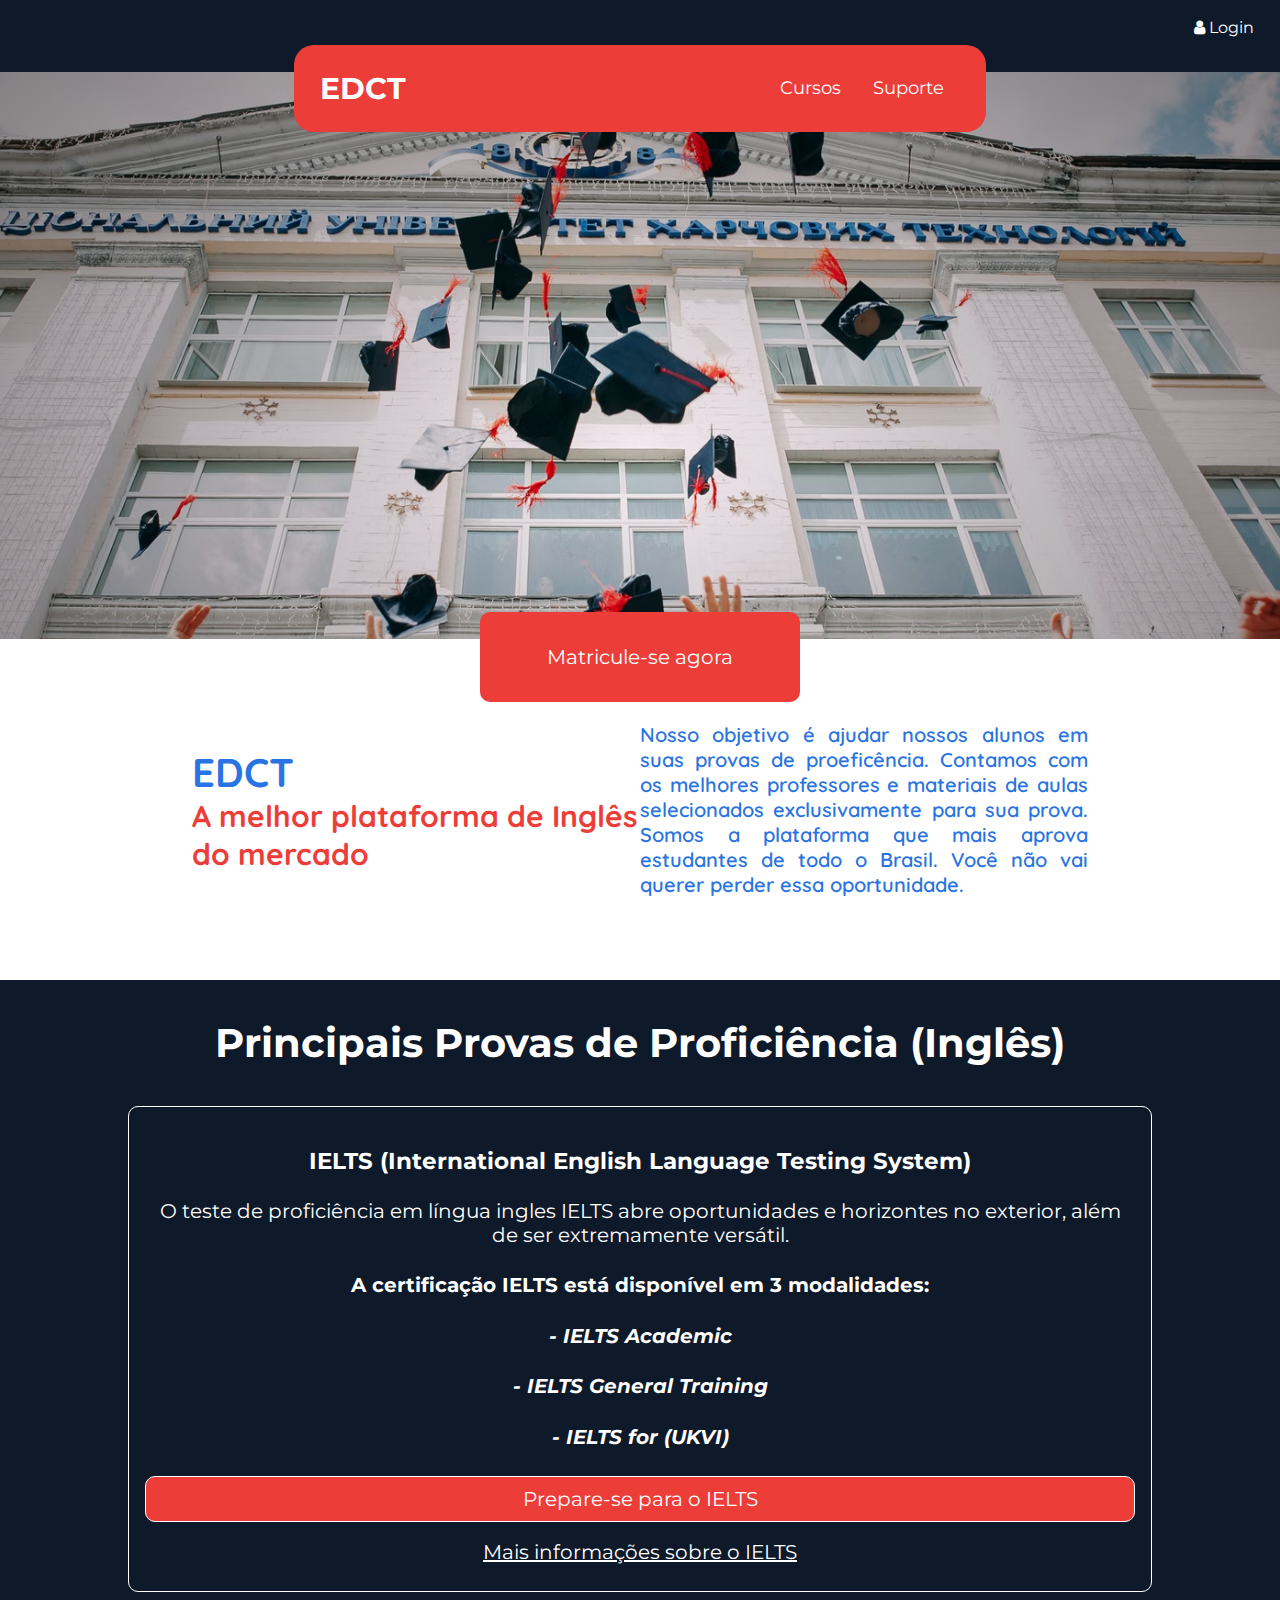
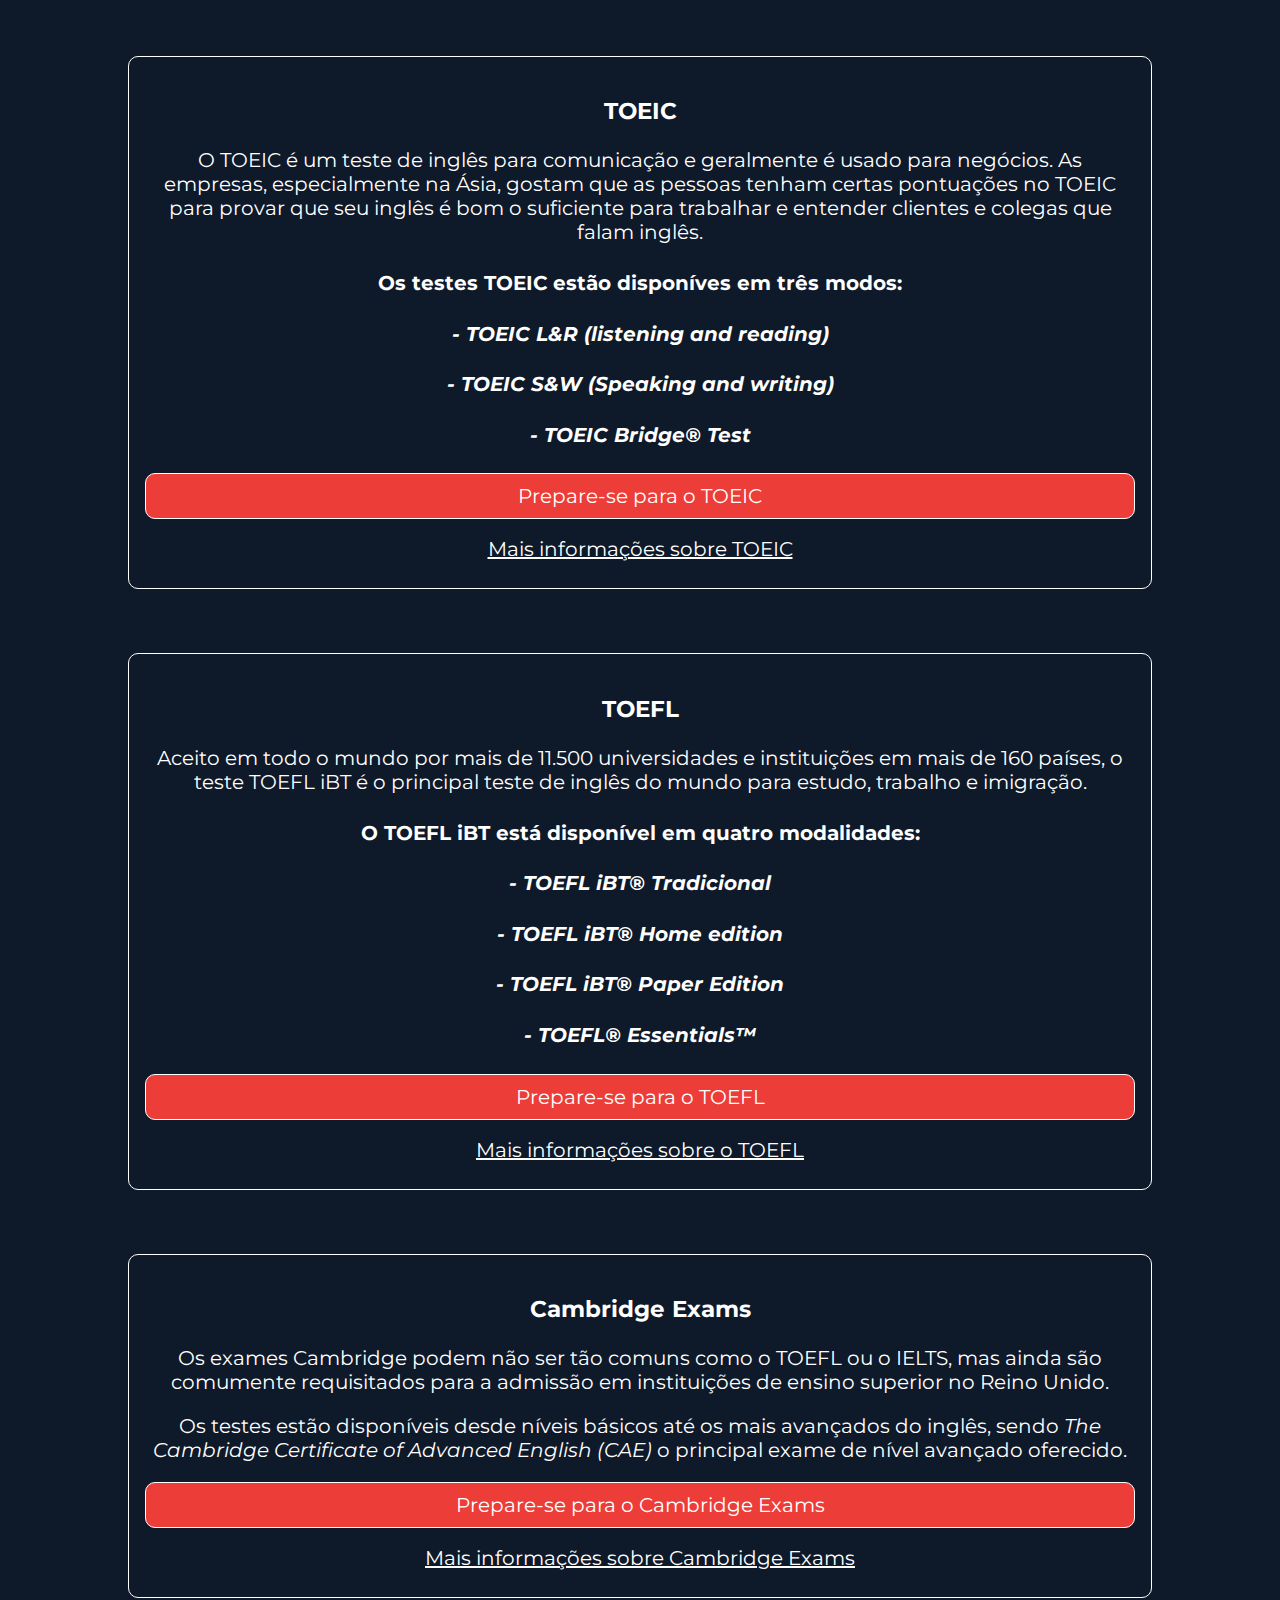
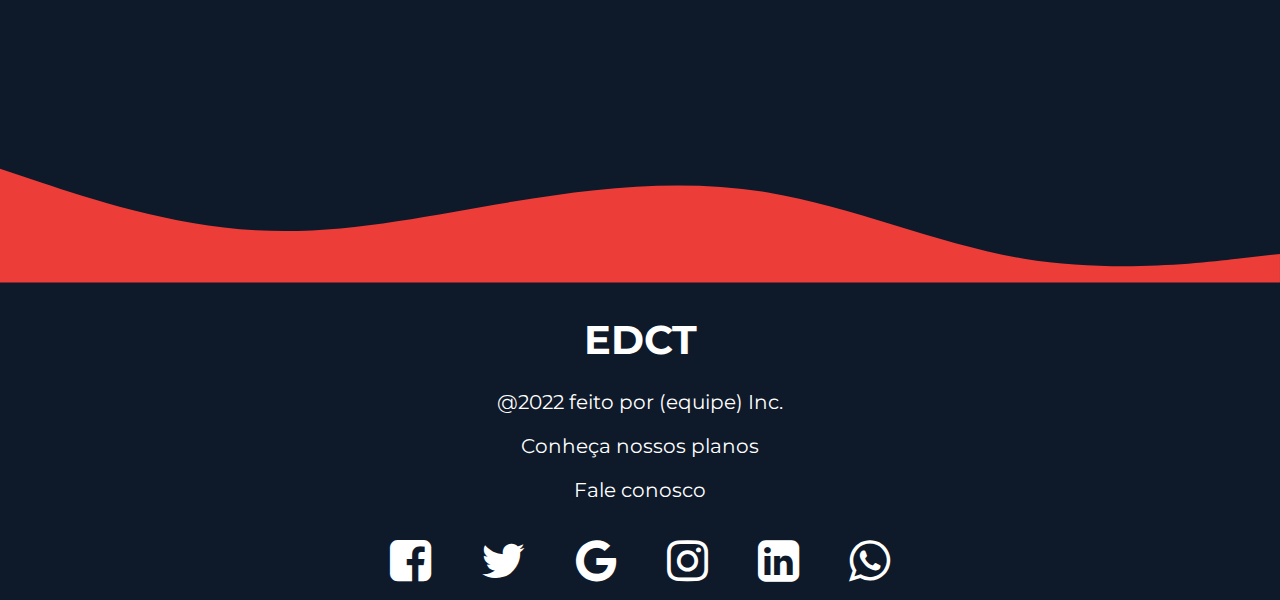
<file: index.html>
<!DOCTYPE html>
<html>

<head>
  <meta charset="utf-8">
  <meta name="viewport" content="width=device-width">
  <meta http-equiv="refresh" url="/Preços_espec.html">
  <title>EDCT</title>
  <link href="css/style.css" rel="stylesheet" type="text/css" />
  <link rel="preconnect" href="https://fonts.googleapis.com">
  <link rel="preconnect" href="https://fonts.gstatic.com" crossorigin>
  <link href="https://fonts.googleapis.com/css2?family=Montserrat&family=Quicksand:wght@500;600;700&display=swap"
    rel="stylesheet">

  <link rel="stylesheet" href="https://cdnjs.cloudflare.com/ajax/libs/font-awesome/4.7.0/css/font-awesome.min.css">
  <link rel="stylesheet" href="https://maxcdn.bootstrapcdn.com/font-awesome/4.7.0/css/font-awesome.min.css">
</head>

<body>
  <div id="container">

    <div class="header-container">
      <header>
        
        <a id="login" href="./login.html">
          <i class="fa fa-solid fa-user"></i>
          Login
        </a>

        <nav id="navbar">
          <h2>EDCT</h2>
          <ul>
            <li><a href="./Preços_espec.html">Cursos</a></li>
            <li><a href="./suporte.html" id="openform">Suporte</a></li>
          </ul>
        </nav>
        <!---->
        <button class="matricular">
          <a href="./Preços_espec.html">Matricule-se agora</a>
        </button>
      </header>
    </div>

    <section class="sobre">
      <div class="grid-container-sobre">
        <div class="grid-item">
          <h1 id="nomeEmpresa">EDCT</h1>
          <h2 id="marketing">A melhor plataforma de Inglês do mercado</h2>
        </div>

        <div class="grid-item">
          <p>
            Nosso objetivo é ajudar nossos alunos em suas provas de proeficência. Contamos com os melhores
            professores e materiais de aulas selecionados exclusivamente para sua prova.
            Somos a plataforma que mais aprova estudantes de todo o Brasil. Você não vai querer perder essa
            oportunidade.
          </p>
        </div>
      </div>



    </section>

    <main>
      <section id="cursos">
        <h1 id="cursos-titulo">Principais Provas de Proficiência (Inglês)</h1>

        <div class="grid-container">

          <div class="grid-item-curso">
            <div id="IELTS">

              <h3>IELTS (International English Language Testing System)</h3>

              <p>
                O teste de proficiência em língua ingles IELTS abre oportunidades e horizontes no exterior,
                além
                de ser extremamente versátil.
              </p>
              <h4>A certificação IELTS está disponível em 3 modalidades:</h4>
              <h4><i>- IELTS Academic</i></h4>
              <h4><i>- IELTS General Training</i></h4>
              <h4><i>- IELTS for (UKVI)</i></h4>

              <div class="bottom">
                <a href="./Preços_espec.html" class="button">Prepare-se para o IELTS</a>
                <a href="javascript:;" class="sabermais open">Mais informações sobre o IELTS</a>
              </div>


            </div>
          </div>

          <div class="grid-item-curso">
            <div id="TOEIC">

              <h3>TOEIC</h3>

              <p>
                O TOEIC é um teste de inglês para comunicação e geralmente é usado para negócios. As empresas,
                especialmente na Ásia, gostam que as pessoas tenham certas pontuações no TOEIC para provar que seu
                inglês é bom o suficiente para trabalhar e entender clientes e colegas que falam inglês.
              </p>
              <h4>Os testes TOEIC estão disponíves em três modos:</h4>
              <h4><i>- TOEIC L&R (listening and reading)</i></h4>
              <h4><i>- TOEIC S&W (Speaking and writing)</i> </h4>
              <h4><i>- TOEIC Bridge® Test</i></h4>

              <div class="bottom">
                <a href="./Preços_espec.html" class="button">Prepare-se para o TOEIC</a>
                <a href="javascript:;" class="sabermais open">Mais informações sobre TOEIC </a>
              </div>

            </div>

          </div>

          <div class="grid-item-curso">
            <div id="TOEFL">
              </p>

              <h3>
                TOEFL
              </h3>
              <p>Aceito em todo o mundo por mais de 11.500 universidades e instituições em mais de 160 países, o teste
                TOEFL iBT é o principal teste de inglês do mundo para estudo, trabalho e imigração.</p>
              <h4> O TOEFL iBT está disponível em quatro modalidades:</h4>
              <h4><i>- TOEFL iBT® Tradicional</i></h4>
              <h4><i>- TOEFL iBT® Home edition</i></h4>
              <h4><i>- TOEFL iBT® Paper Edition</i></h4>
              <h4><i>- TOEFL® Essentials™</i> </h4>
              <div class="bottom">
                <a href="./Preços_espec.html" class="button">Prepare-se para o TOEFL</a>
                <a href="javascript:;" class="sabermais open">Mais informações sobre o TOEFL</a>
              </div>


            </div>

          </div>





          <div class="grid-item-curso">
            <div id="CAMBRIDGE">

              <h3>Cambridge Exams</h3>

              <p>
                Os exames Cambridge podem não ser tão comuns como o TOEFL ou o IELTS, mas ainda são comumente
                requisitados para a admissão em instituições de ensino superior no Reino Unido.</p>
              <p>
                Os testes estão disponíveis desde níveis básicos até os mais avançados do inglês, sendo <i>The Cambridge
                  Certificate of Advanced English (CAE)</i> o principal exame de nível avançado oferecido.
              </p>

              <div class="bottom">

                <a href="./Preços_espec.html" class="button">Prepare-se para o Cambridge
                  Exams</a>
                <a href="javascript:;" class="sabermais open">Mais informações sobre Cambridge Exams</a>
              </div>


            </div>
          </div>

        </div>


        <svg xmlns="http://www.w3.org/2000/svg" viewBox="0 0 1440 320">
          <path fill="#ED3D38" fill-opacity="1"
            d="M0,192L48,208C96,224,192,256,288,261.3C384,267,480,245,576,229.3C672,213,768,203,864,218.7C960,235,1056,277,1152,293.3C1248,309,1344,299,1392,293.3L1440,288L1440,320L1392,320C1344,320,1248,320,1152,320C1056,320,960,320,864,320C768,320,672,320,576,320C480,320,384,320,288,320C192,320,96,320,48,320L0,320Z">
          </path>
        </svg>
      </section>


    </main>


    <section class="footer-container">
      <footer>
        <section class="footer-title">
          <h1>EDCT</h1>
          <p id="copyright">@2022 feito por (equipe) Inc.</p>
        </section>
        <section class="footer-info">
          <p>Conheça nossos planos</p>
          <p>Fale conosco</p>
        </section>
        <div class="social_icons">
          <a href="https://www.facebook.com/ifpbcampusjpoficial/" target="_blank"><i
              class="fa fa-facebook-square"></i></a>
          <a href="https://twitter.com/ifpboficial" target="_blank"><i class="fa fa-twitter"></i></a>
          <a href="mailto:dgp@ifpb.edu.br?subject=entrar em contato" target="_blank"><i class="fa fa-google"></i></a>
          <a href="https://www.instagram.com/ifpbcampusjpoficial/" target="_blank"><i class="fa fa-instagram"></i></a>
          <a href="https://www.linkedin.com/school/ifpb" target="_blank"><i class="fa fa-linkedin-square"></i></a>
          <a href="https://web.whatsapp.com" target="_blank"><i class="fa fa-whatsapp"></i></a>
        </div>
      </footer>
    </section>

  </div>

  <!-- Divs Popups -->
  <div class="expandir" id="forms">
    <iframe
      src="https://docs.google.com/forms/d/e/1FAIpQLSfdQSHVxlTL34QOjoYcMcQXVw6I-5Ge2qCAlbpKKef_klmk0w/viewform?embedded=true"
      width="640" height="1009" frameborder="0" marginheight="0" marginwidth="0">Carregando…</iframe>

    <button id="closeForm"><i class="fa fa-close"></i></button>
  </div>


  <div class="expandir">
    <h1>IELTS</h1>
    <button class="close"><i class="fa fa-close"></i></button>
    <p>A prova IELTS Academic avalia seu nível de Inglês voltada para exigências necessárias para o
      ingresso em instituições de ensino e meio acadêmico.</p>

    <ul>
      <li>Valor: R$ 1.149,00 - <i>IELTS Academic regular</i></li>
    </ul>
    <p>A modalidade IELTS General Training avalia o seu conhecimento da língua inglesa em um contexto
      cotidiano.<br></br>
      As questões e etapas da prova refletem o uso do idioma tanto no trabalho como em situações sociais.</p>
    <lu>
      <li>Valor: R$ 1.149,00 - <i>IELTS General training regular</i></li>
    </lu>

    <p><i>IELTS for UK Visas and Immigration (Academic e General Training)</i></p>
    <p>Os exames de inglês IELTS e o IELTS for UKVI são iguais em termos de formato, conteúdo, pontuação e nível de
      dificuldade.
      No entanto, o Formulário de Relatório de Teste (Test Report Form), que contém os seus resultados, será um pouco
      diferente para mostrar que você fez o teste em um local oficial do IELTS para UKVI, aprovado pelo UK Home Office.
    </p>
    <p><b>Valores:</b></p>



    <lu>
      <li> R$ 1.270,00 - <i>IELTS Academic for UKVI</i></li>
      <li> R$ 1.270,00 - <i>IELTS General Training UKVI</i></li>
      <li> R$ 938,00 - <i>IELTS Life Skills A1</i></li>
      <li> R$ 938,00 - <i>IELTS Life Skills B1</i></li>
    </lu>


    <p>Duração dos testes: 2H 45Min</p>
    <p>Validade dos certificados: Dois Anos</p>
  </div>

  <div class="expandir">
    <button class="close"><i class="fa fa-close"></i></button>
    <h1>TOEIC</h1>
    <p>Seja você um indivíduo que deseja se destacar da concorrência ou uma organização que busca construir uma equipe
      mais qualificada ou preparar alunos prontos para o trabalho, o programa TOEIC® pode ajudá-lo a atingir seu
      objetivo.</p>
    <p><b> O TOEIC pode ser realizado de três formas:</b></p>

    <p><i>TOEIC L&R (listening and reading)</i>:</p>
    <p>
      Teste designado para medir as habilidades diárias de compreensão e leitura de inglês necessárias para trabalhar em
      um ambiente internacional. As perguntas do teste simulam situações da vida real que são relevantes para um local
      de trabalho global
    </p>
    <p><i>TOEIC S&W (speaking and writing)</i></p>
    <p>Teste designado para fornecer uma avaliação precisa da capacidade de um indivíduo de se comunicar em inglês
      falado e escrito no local de trabalho</p>
    <p><b>O formato do teste é sempre o mesmo, e as respostas são todas preenchidas em uma folha de respostas separada.
        O teste é apenas em inglês.</p></b>
    <p><i>TOEIC Bridge® Test</i></p>
    <p>
      O teste TOEIC Bridge® avalia com precisão a proficiência em inglês de alunos iniciantes a intermediários com
      pontuações de testes confiáveis, válidas e consistentes.
    </p>
    <p>Preço: Média de US$140 por teste</p>
    <p>Validade dos certificados: Dois Anos</p>


  </div>


  <div class="expandir">
    <h1>TOEFL</h1>
    <button class="close"><i class="fa fa-close"></i></button>
    <p>
      Aceito e preferido por instituições em todo o mundo, para que você se destaque para os responsáveis pelo processo
      seletivo. O teste tem quatro seções – Reading, Listening, Speaking e Writing – que avaliam as habilidades
      acadêmicas em inglês da maneira como elas realmente são usadas em salas de aula, cotidiano, e trabalho.
    </p>
    <p><b>O teste TOEFL iBT® é convenientemente oferecido em quatro modalidades:</b></p>
    <lu>
      <li><i>TOEFL iBT® Tradicional</i></li>
      <li><i>TOEFL iBT® Home Edition</i></li>
      <li><i>TOEFL iBT® Paper Edition</i></li>
      <li><i>TOEFL® Essentials™</i> </li>
      <p>Valor: O preço do teste TOEFL iBT é de US$245.</p>
      <p>Validade dos certificados: Dois anos
      <p>Duração: 3 Horas</p>
      <p><b>Todas as modalidades do TOEFL ibt refletem os mesmos conteúdos abordados e competências avaliadas,
          diferenciando-se apenas na forma de realização do teste. </b></p>
  </div>


  <div class="expandir">
    <button class="close"><i class="fa fa-close"></i></button>
    <h1>Cambridge</h1>
    <p><b>Cambridge English Qualifications são exames aprofundados que tornam o aprendizado de inglês agradável, eficaz
        e recompensador.</b></p>

    <p>
      Cada exame se concentra em um nível do Quadro Europeu Comum de Referência (CEFR), ajudando os alunos a melhorar
      suas habilidades de fala, escrita, leitura e compreensão auditiva passo a passo.
    </p>
    <p>
      Os participantes do teste podem obter uma nota de (do menor para o maior) B2, C, B ou A. C é a nota de aprovação
      mais baixa e aqueles que obtiverem um B ou A receberão um certificado C1 Advanced. Este certificado e pontuação
      não expiram.
    </p>
    <p>(Admissões em universidades geralmente possuem nota B ou maior como requisito)</p>

    Mais informações sobre o TOEFL

    <h4>O <i>Cambridge Certificate of Advanced English (CAE)</i> é recomendado para indivíduos com um nível de Inglês
      intermediário ou avançado.</h4>
    <p>Duração: 4 Horas</p>
    <p>Valores: Média de 150 EUR por teste</p>
  </div>



  <script src="script/script.js"></script>
</body>

</html>
</file>
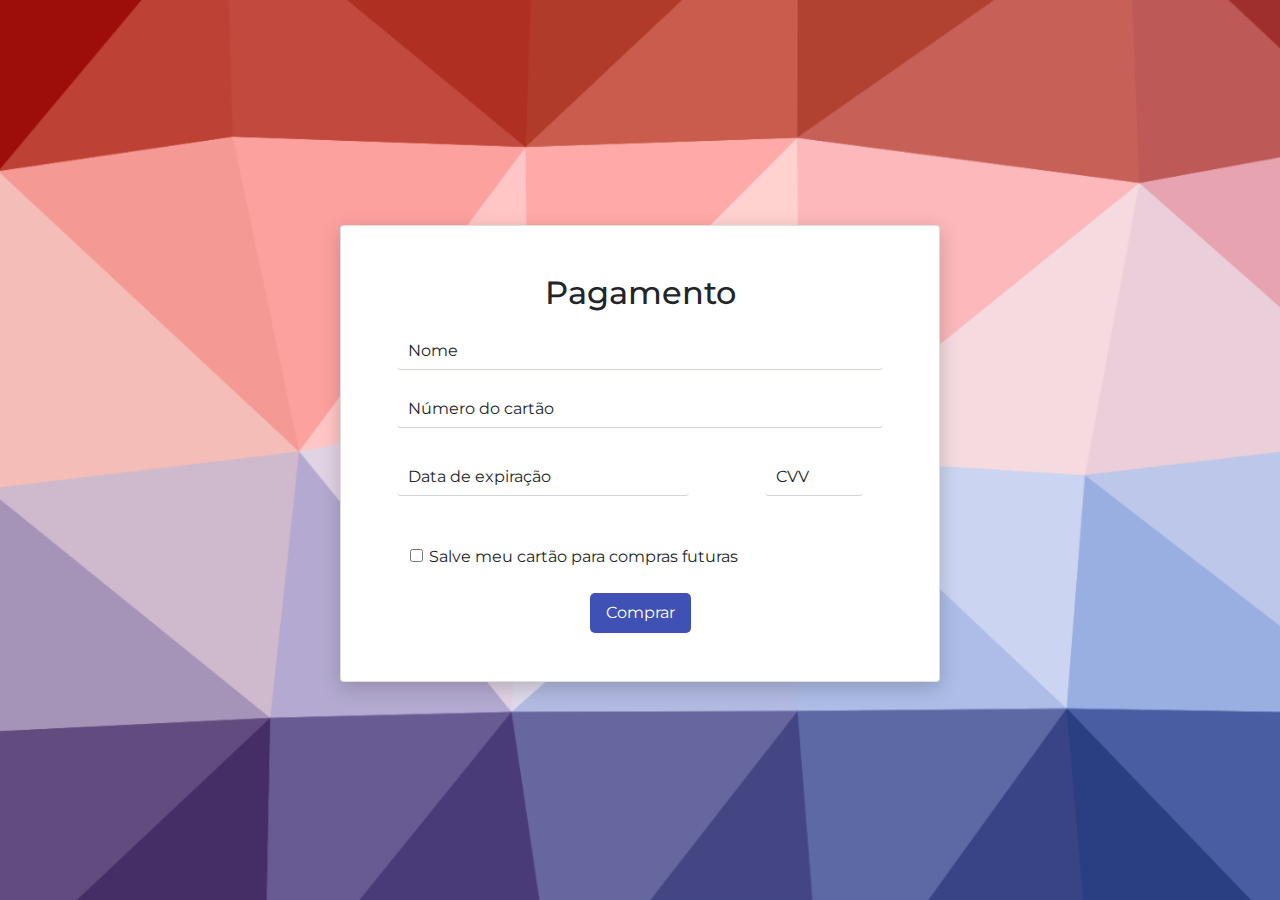
<file: compra.html>
<!DOCTYPE html>
<html lang="pt-br">

<head>
    <meta charset="UTF-8">
    <meta http-equiv="X-UA-Compatible" content="IE=edge">
    <meta name="viewport" content="width=device-width, initial-scale=1.0">
    <title>Efetuar compra</title>
    <link rel="stylesheet" href="bootstrap/bootstrap.css">

    <link rel="preconnect" href="https://fonts.googleapis.com">
    <link rel="preconnect" href="https://fonts.gstatic.com" crossorigin>
    <link href="https://fonts.googleapis.com/css2?family=Montserrat&family=Quicksand:wght@500;600;700&display=swap"
        rel="stylesheet">
    <link rel="stylesheet" href="css/compra.css">
</head>

<body>
    <div id="form-container" class="card mt-50 mb-50">
        <form action="">
            <h2 id="payment">Pagamento</h2>

            <!-- Cartão -->
            <div class="card-payment">
                <div class="inputbox"> <input type="text" name="name" class="form-control" required>
                    <span>Nome</span>
                </div>

                <div class="inputbox num"> <input type="text" name="name" class="form-control" required>
                    <span>Número do cartão</span>
                </div>

                <div class="card-info">
                    <div class="inputbox data"> <input type="text" name="name" class="form-control" required>
                        <span>Data de expiração</span>
                    </div>
                    <div class="inputbox cvv"> <input type="text" name="name" class="form-control" required>
                        <span>CVV</span>
                    </div>
                </div>

                <div class="checkbutton">
                    <input type="checkbox" name="salvar" id="salvar">
                    <label for="salvar">Salve meu cartão para compras futuras</label>
                </div>


                <div class="button-container">
                    <button type="submit" id="payment-button">Comprar</button>
                </div>

            </div>
        </form>

        
    </div>




    <script src="bootstrap/jquery.min.js"></script>
    <script src="bootstrap/boostrap.bundle.min.js"></script>
</body>

</html>
</file>
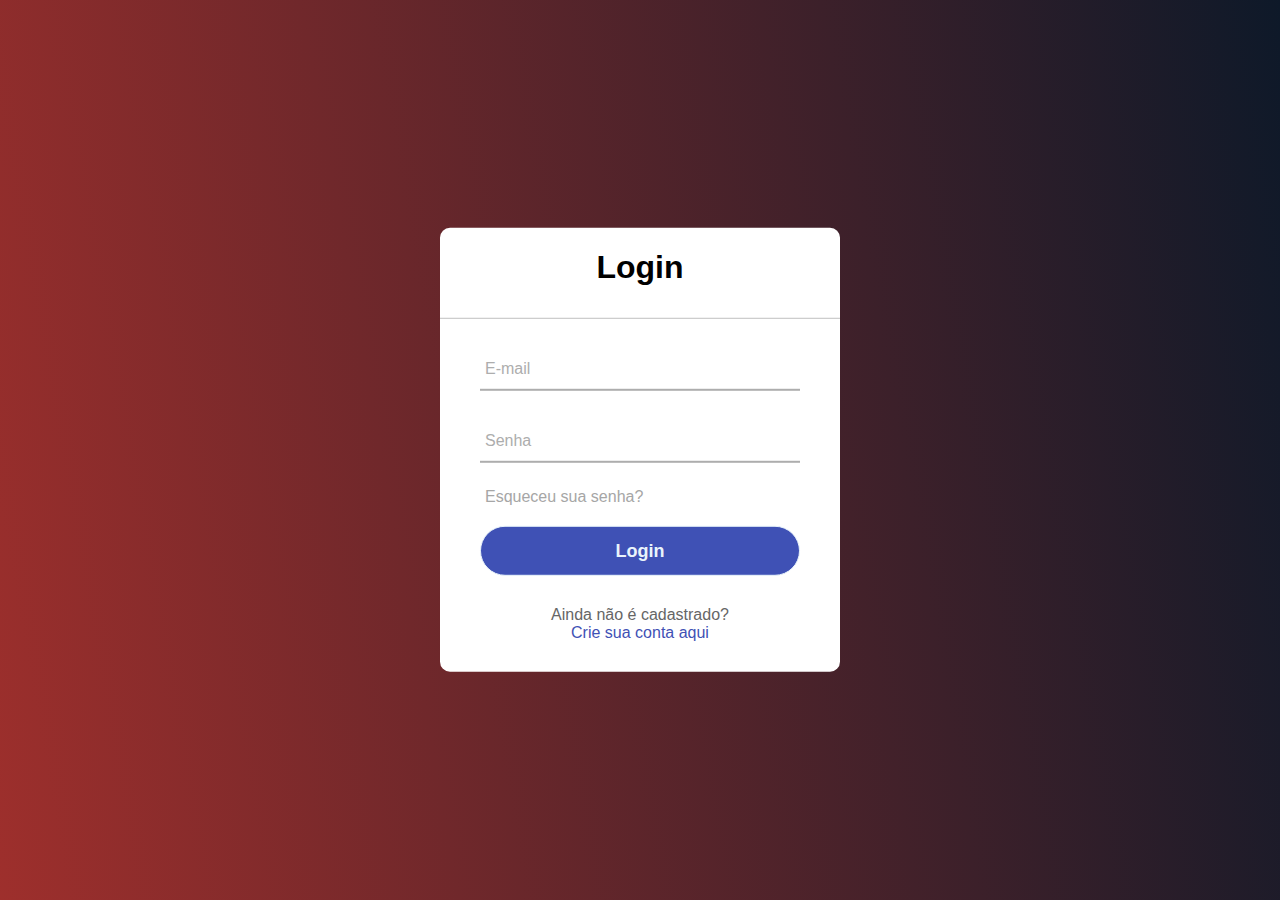
<file: login.html>
<!DOCTYPE html>
<html lang="en">
<head>
    <meta charset="UTF-8">
    <meta http-equiv="X-UA-Compatible" content="IE=edge">
    <meta name="viewport" content="width=device-width, initial-scale=1.0">
    <title>Login</title>
    <link rel="stylesheet" href="css/login.css">
</head>
<body>
    <div class="login-card">
        <h1>Login</h1>

        <form action="./" method="POST">
            <div class="field">
                <input type="email" name="email" id="email" required>
                <span></span>
                <label for="email">E-mail</label>
            </div>

            <div class="field">
                <input type="password" name="senha" id="senha" required>
                <span></span>
                <label for="senha">Senha</label>
            </div>

            <div class="recuperar">
                Esqueceu sua senha?
            </div>

            <input type="submit" value="Login">

            <div class="cadastrar">
                Ainda não é cadastrado? <br> <a href="">Crie sua conta aqui</a>
            </div>
        </form>
    </div>
</body>
</html>
</file>
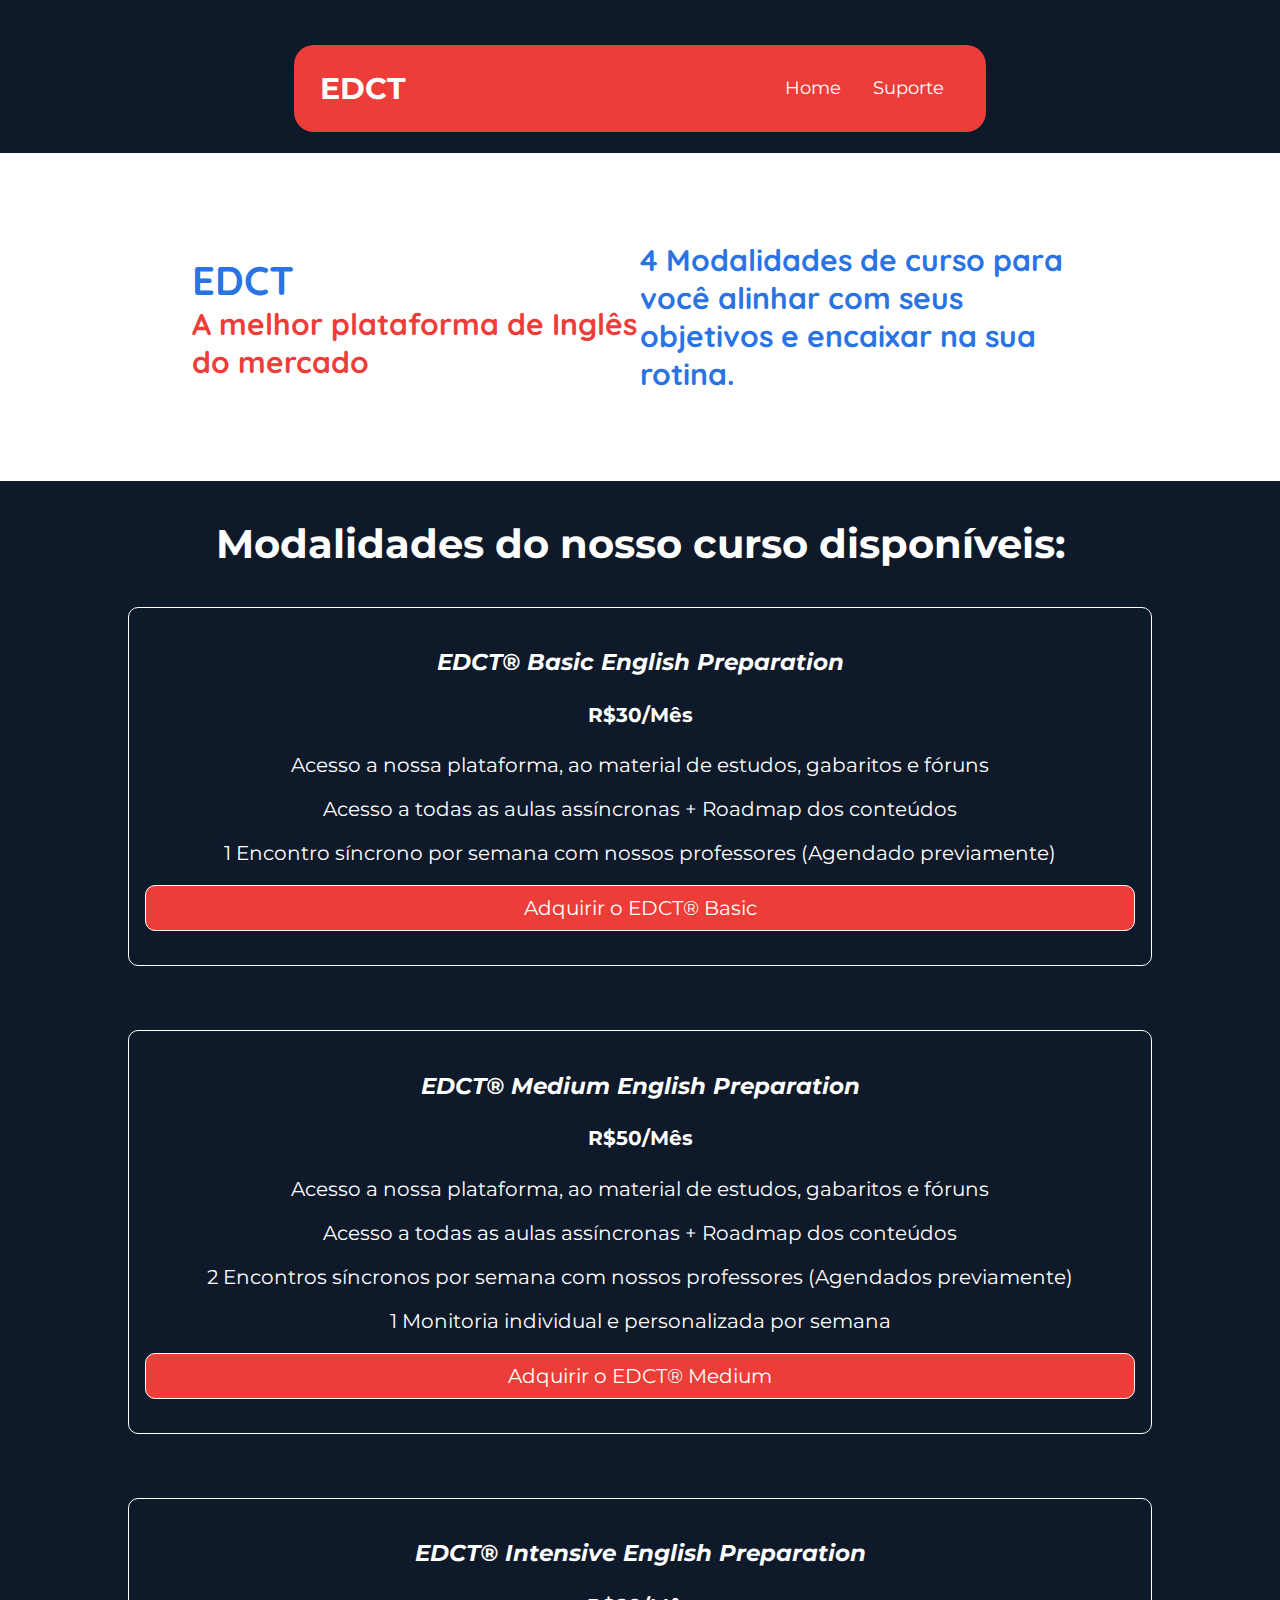
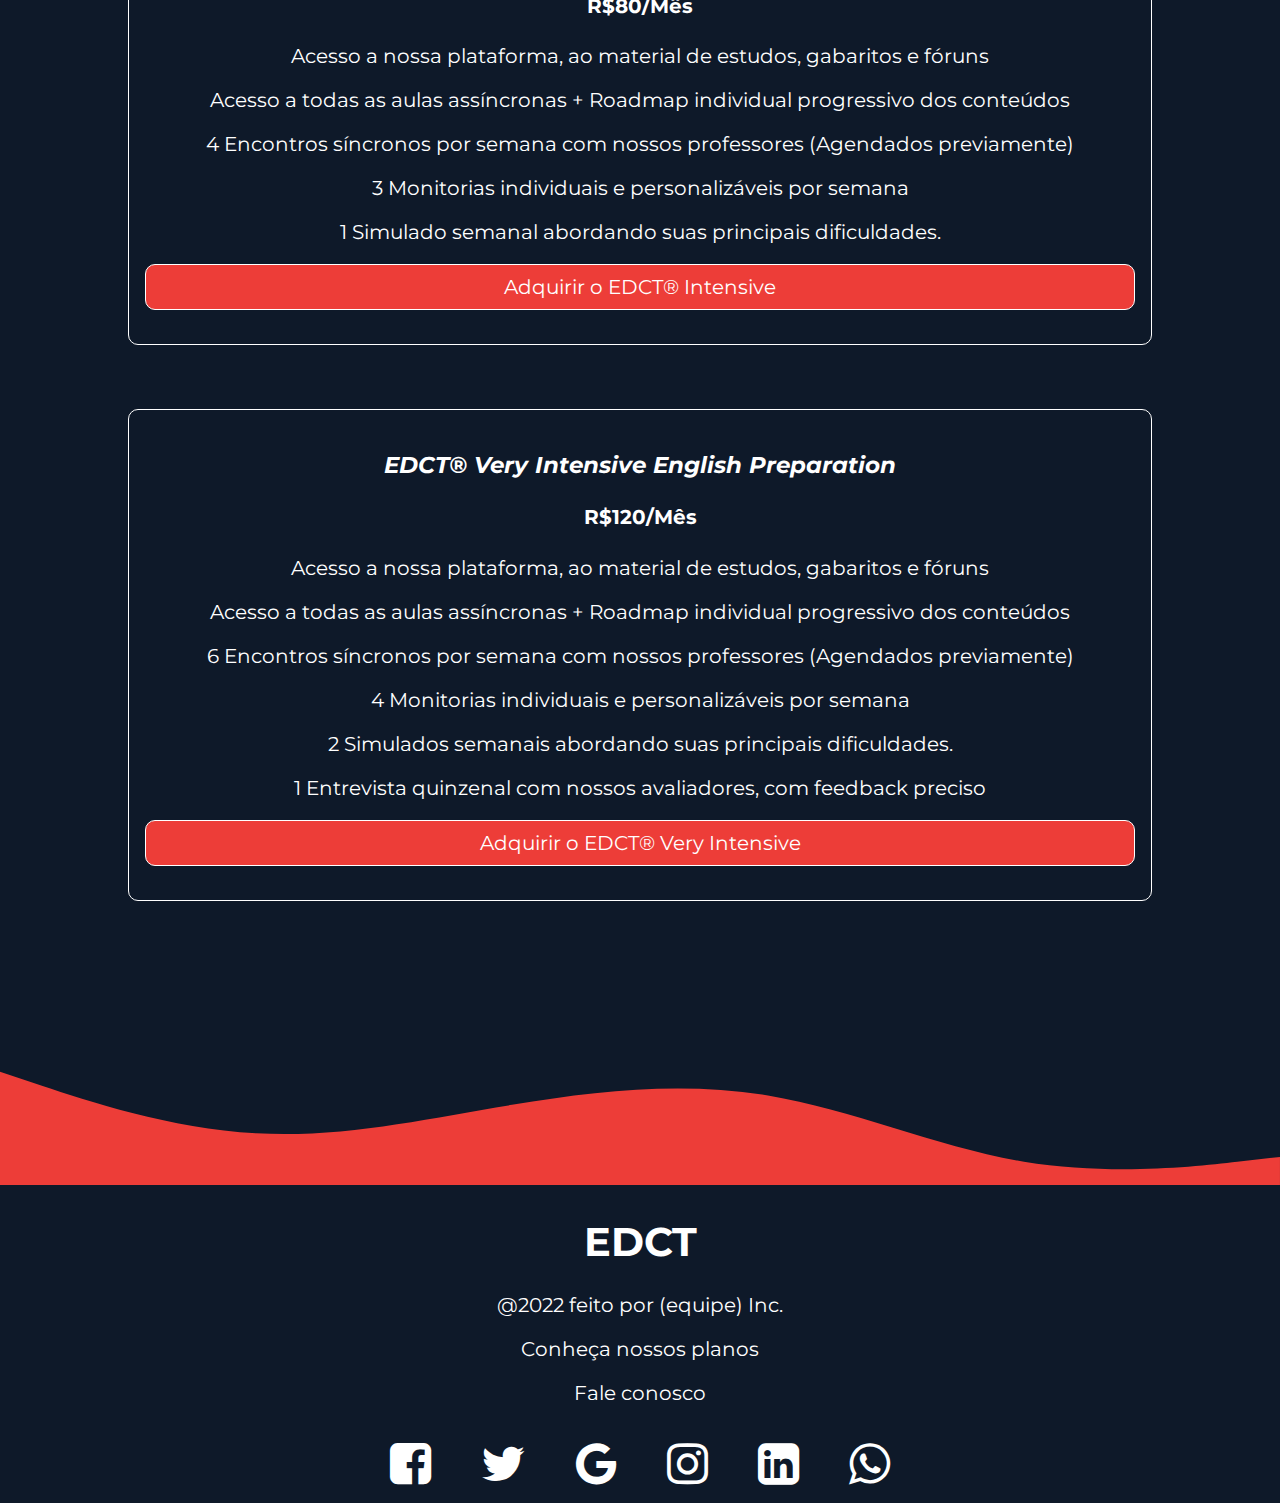
<file: Preços_espec.html>
<!DOCTYPE html>
<html>

<head>
  <meta charset="utf-8">
  <meta name="viewport" content="width=device-width">
  <meta http-equiv="refresh" url="/index.html">
  <title>EDCT</title>
  <link href="css/precos.css" rel="stylesheet" type="text/css" />

  <link rel="preconnect" href="https://fonts.googleapis.com">
  <link rel="preconnect" href="https://fonts.gstatic.com" crossorigin>
  <link href="https://fonts.googleapis.com/css2?family=Montserrat&family=Quicksand:wght@500;600;700&display=swap"
    rel="stylesheet">
  <link rel="stylesheet" href="https://maxcdn.bootstrapcdn.com/font-awesome/4.7.0/css/font-awesome.min.css">
</head>

<body>
  <div id="container">

    <div class="header-container">
      <header>
        <nav id="navbar">
          <h2>EDCT</h2>
          <ul>
            <li><a href="./index.html">Home</a></li>
            <li><a href="./suporte.html"" id="openform">Suporte</a></li>
          </ul>
        </nav>
        <!---->
      </header>
    </div>
    <section class="sobre">
      <div class="grid-container-sobre">
        <div class="grid-item">
          <h1 id="nomeEmpresa">EDCT</h1>
          <h2 id="marketing">A melhor plataforma de Inglês do mercado</h2>
        </div>

        <div class="grid-item">
          <h2>4 Modalidades de curso para você alinhar com seus objetivos e encaixar na sua rotina.</h2>
        </div>
      </div>



    </section>

    <main>
      <section id="cursos">
        <h1 id="cursos-titulo">Modalidades do nosso curso disponíveis:</h1>

        <div class="grid-container">

          <div class="grid-item-curso">
            <div id="IELTS">

              <h3><i>EDCT® Basic English Preparation</i></h3>
              <h4> R$30/Mês</h4>
              <p> Acesso a nossa plataforma, ao material de estudos, gabaritos e fóruns</p>
              <p>Acesso a todas as aulas assíncronas + Roadmap dos conteúdos</p>
              <p> 1 Encontro síncrono por semana com nossos professores (Agendado previamente)</p>
            
              <a href="compra.html" class="button">Adquirir o EDCT® Basic</a>
            </div>
          </div>

          <div class="grid-item-curso">
            <div id="TOEIC">
              <h3><i>EDCT® Medium English Preparation</i></h3>
              <h4> R$50/Mês</h4>
              <p> Acesso a nossa plataforma, ao material de estudos, gabaritos e fóruns</p>
              <p>Acesso a todas as aulas assíncronas + Roadmap dos conteúdos</p>
              <p> 2 Encontros síncronos por semana com nossos professores (Agendados previamente)</p>
              <p> 1 Monitoria individual e personalizada por semana</p>

              <div class="buttons">
                <a href="compra.html" class="button">Adquirir o EDCT® Medium</a>
              </div>

            </div>

          </div>

          <div class="grid-item-curso">
            <div id="TOEFL">
              <h3><i>EDCT® Intensive English Preparation</i></h3>
              <h4>R$80/Mês</h4>
              <p> Acesso a nossa plataforma, ao material de estudos, gabaritos e fóruns</p>
              <p>Acesso a todas as aulas assíncronas + Roadmap individual progressivo dos conteúdos</p>
              <p> 4 Encontros síncronos por semana com nossos professores (Agendados previamente)</p>
              <p> 3 Monitorias individuais e personalizáveis por semana</p>
              <p>1 Simulado semanal abordando suas principais dificuldades. </p>

              
              
                <a href="compra.html" class="button">Adquirir o EDCT® Intensive</a>
              </div>


            </div>

          
          <div class="grid-item-curso">
            <div id="CAMBRIDGE">
              <h3><i>EDCT® Very Intensive English Preparation</i></h3>
              <h4>R$120/Mês</h4>
              <p> Acesso a nossa plataforma, ao material de estudos, gabaritos e fóruns</p>
              <p>Acesso a todas as aulas assíncronas + Roadmap individual progressivo dos conteúdos</p>
              <p> 6 Encontros síncronos por semana com nossos professores (Agendados previamente)</p>
              <p> 4 Monitorias individuais e personalizáveis por semana</p>
              <p>2 Simulados semanais abordando suas principais dificuldades. </p>
              <p>1 Entrevista quinzenal com nossos avaliadores, com feedback preciso</p>

             
              

              <a href="compra.html" class="button">Adquirir o EDCT® Very Intensive</a>
              

            </div>
          </div>

          </div>




      <!--- L: e essa div? --->


        <svg xmlns="http://www.w3.org/2000/svg" viewBox="0 0 1440 320">
          <path fill="#ED3D38" fill-opacity="1"
            d="M0,192L48,208C96,224,192,256,288,261.3C384,267,480,245,576,229.3C672,213,768,203,864,218.7C960,235,1056,277,1152,293.3C1248,309,1344,299,1392,293.3L1440,288L1440,320L1392,320C1344,320,1248,320,1152,320C1056,320,960,320,864,320C768,320,672,320,576,320C480,320,384,320,288,320C192,320,96,320,48,320L0,320Z">
          </path>
        </svg>
      </section>


    </main>


    <section class="footer-container">
      <footer>
        <section class="footer-title">
          <h1>EDCT</h1>
          <p id="copyright">@2022 feito por (equipe) Inc.</p>
        </section>
        <section class="footer-info">
          <p>Conheça nossos planos</p>
          <p>Fale conosco</p>
        </section>
        <div class="social_icons">
          <a href="https://www.facebook.com/ifpbcampusjpoficial/" target="_blank"><i
              class="fa fa-facebook-square"></i></a>
          <a href="https://twitter.com/ifpboficial" target="_blank"><i class="fa fa-twitter"></i></a>
          <a href="mailto:dgp@ifpb.edu.br?subject=entrar em contato" target="_blank"><i class="fa fa-google"></i></a>
          <a href="https://www.instagram.com/ifpbcampusjpoficial/" target="_blank"><i class="fa fa-instagram"></i></a>
          <a href="https://www.linkedin.com/school/ifpb" target="_blank"><i class="fa fa-linkedin-square"></i></a>
          <a href="https://web.whatsapp.com" target="_blank"><i class="fa fa-whatsapp"></i></a>
        </div>
      </footer>
    </section>

  </div>


  <div class="expandir" id="forms">
    <iframe
      src="https://docs.google.com/forms/d/e/1FAIpQLSfdQSHVxlTL34QOjoYcMcQXVw6I-5Ge2qCAlbpKKef_klmk0w/viewform?embedded=true"
      width="640" height="1009" frameborder="0" marginheight="0" marginwidth="0">Carregando…</iframe>

    <button id="closeForm"><i class="fa fa-close"></i></button>
  </div>

  <script src='../script/precosScript.js'></script>
</body>

</html>
</file>
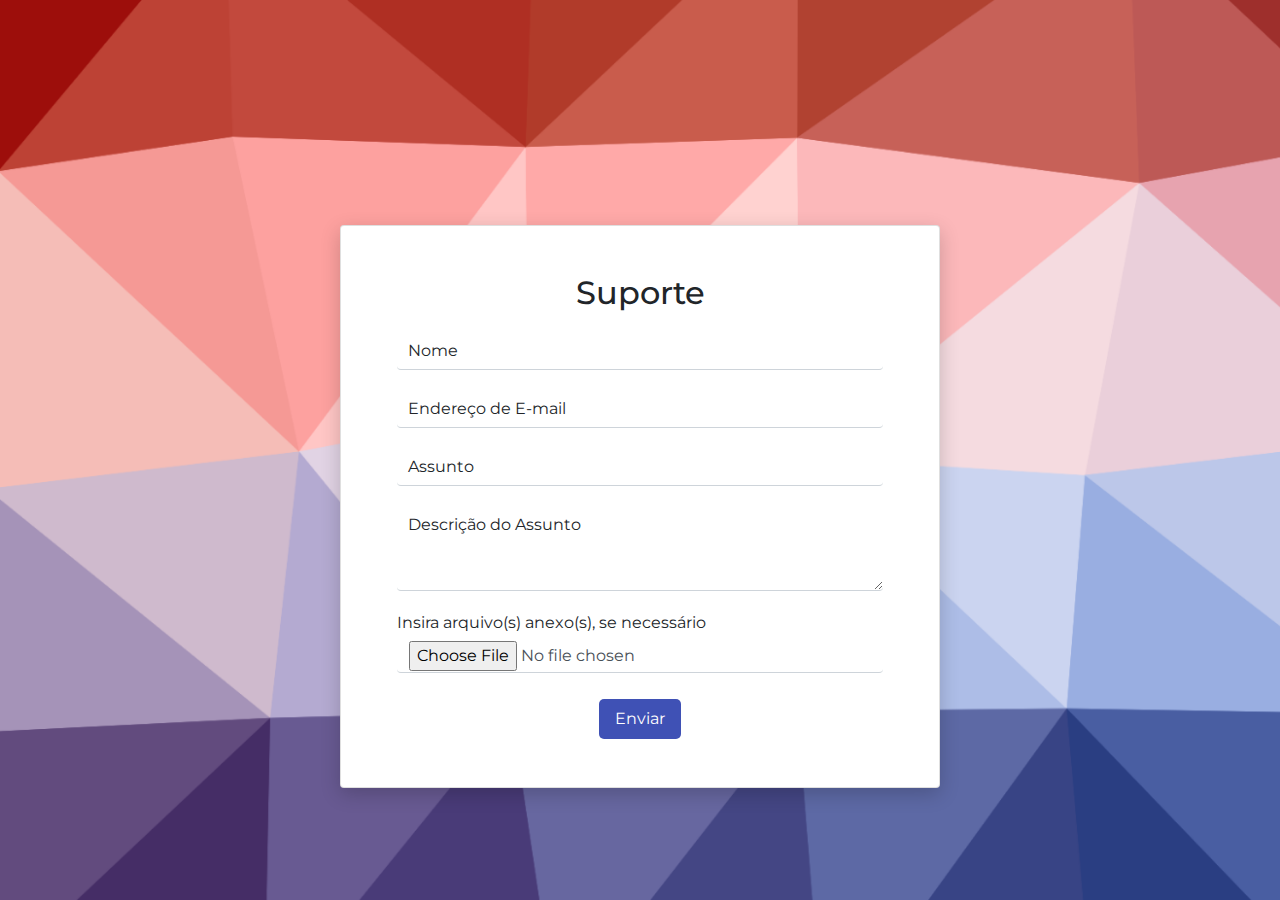
<file: suporte.html>
<!DOCTYPE html>
<html lang="pt-br">

<head>
    <meta charset="UTF-8">
    <meta http-equiv="X-UA-Compatible" content="IE=edge">
    <meta name="viewport" content="width=device-width, initial-scale=1.0">
    <title>Tíquete ao suporte</title>
    <link rel="stylesheet" href="bootstrap/bootstrap.css">

    <link rel="preconnect" href="https://fonts.googleapis.com">
    <link rel="preconnect" href="https://fonts.gstatic.com" crossorigin>
    <link href="https://fonts.googleapis.com/css2?family=Montserrat&family=Quicksand:wght@500;600;700&display=swap"
        rel="stylesheet">
    <link rel="stylesheet" href="css/suporte.css">
</head>

<body>
    <div id="form-container" class="card mt-50 mb-50">
        <form action="">
            <h2 id="support">Suporte</h2>

            <!-- Suporte -->
            <div class="support-form">
                <div class="inputbox"> <input type="text" name="name" class="form-control" required>
                    <span>Nome</span>
                </div>

                <div class="inputbox email"> <input type="email" name="email" class="form-control" required>
                    <span>Endereço de E-mail</span>
                </div>

                <div class="inputbox subject"> <input type="text" name="subject" class="form-control" required>
                    <span>Assunto</span>
                </div>

                <div class="inputbox question"> <textarea type="text" name="question" class="form-control" rows="3" required></textarea> 
                    <span>Descrição do Assunto</span>  
                </div>

                <div class="inputbox file">
                    <div id="file-help" class="form-text">Insira arquivo(s) anexo(s), se necessário</div>
                    <input class="form-control" type="file" id="formFile">
                  </div>
                
                <div class="button-container">
                    <button type="submit" id="submit-button">Enviar</button>
                </div>

            </div>


        </form>
    </div>




    <script src="bootstrap/jquery.min.js"></script>
    <script src="bootstrap/boostrap.bundle.min.js"></script>
</body>

</html>
</file>
<file: css/style.css>
body {
    padding: 0;
    margin: 0;
    border: 0;
    box-sizing: border-box;
    background-color: #0e1929;

    width: 100vw;
    overflow-x: hidden;

    font-family: "Montserrat", sans-serif;
}
header {
    margin-top: 8vh;
    margin-bottom: -12vh;

    width: 100%;
    height: 75vh;

    background: radial-gradient(transparent, rgba(0, 0, 0, 0.5)),
        url(../img/backgroundHeader.png);
    background-position: center;
    background-size: cover;
    background-attachment: fixed;
    background-repeat: no-repeat;

    color: #fff;

    display: flex;
    flex-direction: column;
    align-items: center;
}

header #login {
    position: absolute;
    top: 2vh;
    right: 2vw;
    text-decoration: none;

    background: none;
    border-color: #fff;
    color: #fff;
    font-size: 16px;
    border: none;
    font-family: "Montserrat", sans-serif;
}

.fa {
    color: #fff !important;
}

header #navbar {
    margin-top: -3vh;
    background-color: #ed3d38;
    display: flex;
    width: 50%;
    padding: 0 2vw;
    border-radius: 20px;
}

header #navbar > :not(:first-child) {
    display: flex;
    align-items: flex-end;
    width: 100vw;
    justify-content: flex-end;
}

header #navbar ul {
    display: flex;
    list-style: none;

    margin: auto 0;
}

header #navbar ul li {
    padding: 0 0 0 5rem;

    font-size: 20px;
    opacity: 1;
    transition: 0.2s opacity;
}

header #navbar ul li:hover {
    cursor: pointer;
    opacity: 0.7;
}

header #navbar ul li a {
    color: #fff;
    text-decoration: none;
}

main {
    background-color: #fff;
}

.matricular {
    position: absolute;

    top: 68vh;
    width: 15vw;
    height: 6vh;

    background: #ed3d38;
    color: #fff;

    border: none;
    border-radius: 10px;
    font-size: 22px;

    font-family: "Montserrat", sans-serif;
}

.matricular a {
    color: #fff;
    text-decoration: none;
}

/* section */
.grid-container-sobre {
    color: #2974e2;

    display: grid;
    grid-template-columns: 1fr 1fr;
    align-items: center;

    background-color: #fff;

    padding: 7vh 15vw;

    font-family: "Quicksand", sans-serif;
}

h1#nomeEmpresa {
    margin-bottom: 0;
}

h2#marketing {
    margin-top: 0;
    color: #ed3d38;
}

.grid-item:first-child > * {
    font-weight: 700;
}

.grid-item:nth-child(2) {
    font-weight: 600;
    text-align: justify;
}

/* main */
main {
    background-color: #0e1929;
    color: #fff;
    width: 100vw;
}

.grid-container {
    display: grid;
    grid-template-columns: 1fr 1fr 1fr 1fr;
    grid-gap: 5vw;

    margin: 0 10vw;
}

.grid-item-curso {
    padding: 1rem;
    border: 1px solid #fff;
    border-radius: 10px;
    position: relative;
    height: 45rem;
}

main h1#cursos-titulo {
    text-align: center;
    margin: 3vw 0;
}
.button {
    -webkit-appearance: button;
    -moz-appearance: button;
    appearance: button;

    text-decoration: none;
    color: initial;
    border: 1px solid white;
    border-radius: 10px;
    color: white;
    padding: 10px;
    display: flex;
    align-items: center;
    justify-content: center;
    margin-bottom: 2vh;

    background-color: #ed3d38;
    opacity: 1;
    transition: 0.7s;
}

.bottom {
  position: absolute;
  bottom: 0;
  padding-bottom: 11px;
  width: 14.5vw;
}

.button:hover {
    opacity: 0.7;
}

.sabermais {
    display: flex;
    align-items: center;
    text-align: center;
    justify-content: center;

    color: #fff;
}

.expandir {
    position: fixed;
    opacity: 0;
    font-size: 10px;
}

.show {
    border: 1px solid #fff;
    border-radius: 5px;

    color: #fff;
    background-color: #0e1929;

    position: fixed;
    top: 13vh;
    left: 13vw;

    height: 70vh;
    width: 70vw;

    font-size: 16px;

    transition: opacity 0.3s ease;

    display: flex;
    flex-direction: column;
    align-items: center;
    justify-content: center;
    text-align: center;

    opacity: 1;
    pointer-events: auto;
}

button.close {
    position: absolute;
    top: -8vh;
    left: 72vw;

    border-radius: 15%;
}

.showForm {
    color: #fff;

    position: fixed;
    top: 25vh;
    left: 25vw;
    height: 50vh;
    width: 50vw;

    transition: opacity 0.3s ease;

    display: flex;
    align-items: center;
    justify-content: center;
    text-align: center;

    opacity: 1;
    pointer-events: auto;
}

button#closeForm {
    position: fixed;
    top: 2vh;
    left: 70vw;
}

/* footer */
.footer-container {
    display: flex;
    justify-content: center;
    text-align: center;
    align-items: center;
    color: #fff;

    width: 100vw;
}

footer .fa {
    font-size: 48px;
    padding: 15px 25px 15px 25px;
    color: #fff;
}

footer .social_icons {
    display: flex;
    justify-content: center;
    text-align: center;
    flex-direction: row;
    text-decoration: none;
}

.fa,
.fa:hover,
.fa:focus,
.fa:active,
.fa:visited {
    text-decoration: none;
    color: black;
}

.grid-item-curso {
    text-align: center;
}

@media screen and (max-width: 1400px) {
    body {
        font-size: 20px;
    }

    header #navbar ul li {
        padding: 1rem;
        font-size: 18px;
    }

    .matricular {
        width: 25%;
        height: 10%;
        font-size: 20px;
    }

    .grid-container {
        display: flex;
        flex-direction: column;
    }

    .grid-item-curso {
      height: fit-content;
    }
    .bottom {
      position: relative !important;
      width: auto !important;
    }

  }

    .show {
        width: 80%;
        height: 90%;
        font-size: 20px;
        position: fixed;
        top: 5%;
        left: 10%;
    }

    button.close {
        font-size: 44px;
        left: 100%;
    }

    .showForm {
        width: 80%;
        height: 90%;
        font-size: 26px;
        position: fixed;
        top: 5%;
        left: 10%;
    }

    button#closeForm {
        left: 90%;
        top: 10%;
    }
}

@media screen and (max-width: 1000px) {
    body {
        font-size: 22px;
    }

    header #navbar {
        width: 80%;
    }

    header #navbar ul li {
        font-size: 42px;
    }

    .matricular {
        width: 45%;
        height: 10%;
        font-size: 32px;
    }

    .show {
        font-size: 36px;
    }
}

@media screen and (max-width: 700px) {
    body {
        max-width: 100vw;
        font-size: 36px;
    }
    .header-container {
        width: 200%;
    }

    header #navbar {
        width: 90%;
    }

    header #navbar ul li {
        font-size: 32px;
        padding: 0 1rem;
    }

    .matricular {
        width: 100%;
        height: 10%;
        font-size: 36px;
    }

    section.sobre {
        width: 170%;
    }

    header,
    header #navbar > :not(:first-child),
    .grid-container-sobre {
        width: 100%;
    }

    .grid-container-sobre {
        grid-template-columns: 1fr;
    }

    /* main */
    section#cursos {
        width: 200%;
    }

    .grid-container {
        display: flex;
        flex-direction: column;
        grid-gap: 5rem;
    }

    /* footer */
    .footer-container {
        width: 200%;
        font-size: 32px;
    }

    .footer-container fa {
        font-size: 28px;
    }

    /* popups */

    .show {
        width: 80%;
        height: 90%;
        font-size: 24px;
        position: fixed;
        top: 5%;
        left: 10%;
    }

    button.close {
        font-size: 44px;
        left: 100%;
    }

    .showForm {
        width: 80%;
        height: 90%;
        font-size: 24px;
        position: fixed;
        top: 5%;
        left: 10%;
    }

    button#closeForm {
        left: 90%;
        top: 10%;
    }
}

@media screen and (max-width: 400px) {
    .show {
        font-size: 22px;
    }
}
</file>
<file: css/compra.css>
html {
    width: 100vw;
    height: 100vh;
}

body {
    padding: 0;
    margin: 0;
    border: 0;
    box-sizing: border-box;

    width: 100vw;

    font-family: "Montserrat", sans-serif;
    background-image: url('../img/cool-background.png');
    background-repeat: no-repeat;
    background-size: cover;
    width:100%;
    height:260px;
}

.card {
    margin: auto;
    width: 600px;
    padding: 3rem 3.5rem;
    box-shadow: 0 6px 20px 0 rgba(0, 0, 0, 0.19);
}

.mt-50 {
    margin-top: 25vh;
}

#payment,
h4 {
    display: flex;
    justify-content: center;
}
.inputbox {
    position: relative;
    margin-top: 20px;
    margin-bottom: 10px;
}

.inputbox span {
    position: absolute;
    top: 7px;
    left: 11px;
    transition: 0.5s;
}
.inputbox i {
    position: absolute;
    top: 13px;
    right: 8px;
    transition: 0.5s;
    color: #3f51b5;
}

.inputbox input:focus ~ span {
    transform: translateX(-0px) translateY(-15px);
    font-size: 12px;
}
.inputbox input:valid ~ span {
    transform: translateX(-0px) translateY(-15px);
    font-size: 12px;
}

.form-control {
    border-top: none;
    border-left: none;
    border-right: none;
}

#payment-button {
    background-color: #3f51b5;
    display: flex;
    justify-content: center;
    color: white;
    padding: 0.5rem 1rem;
    border-radius: 5px;
    border: none;
    margin-top: 1rem;
    cursor: pointer;
}

.button-container {
    display: flex;
    justify-content: center;
}


.card-info {
    display: inline-flex;
}

.cvv {
    width: 20%;
    position: relative;
    right: -6vw;
}

.data {
    width: 60%;
}


#cartao {
    border-top: 3px solid blue;
    border-radius: 3px;
}

.checkbutton {
    display: flex;
    margin-top: 3vw;
    align-items: baseline;
    margin-left: 1vw;
}

input#salvar {
    margin-right: 0.5vw;
}
</file>
<file: css/login.css>
body {
    margin: 0;
    padding: 0;

    font-family: "Montserrat", sans-serif;
    background: linear-gradient(80deg, #9e2f2c, #0E1929);
    height: 100vh;
    color: #000;
}

.login-card {
    position: absolute;
    top: 50%;
    left: 50%;

    transform: translate(-50%, -50%);

    width: 400px;
    background: #fff;
    border-radius: 10px;
}

.login-card h1 {
    text-align: center;
    padding: 0 0 2rem 0;
    border-bottom: 1px solid silver;
}


.login-card form {
    padding: 0 40px;
    box-sizing: border-box;
}

form .field {
    position: relative;
    border-bottom: 2px solid #adadad;
    margin: 30px 0;
}

.field input {
    width: 100%;
    padding: 0 5px;
    height: 40px;
    font-size: 16px;
    border: none;
    background: none;
    outline: none;
}

.field label {
    position: absolute;
    top: 50%;
    left: 5px;
    color: #adadad;
    transform: translateY(-50%);
    font-size: 16px;
    pointer-events: none;
    transition: .5s;
}

.field span::before {
    content: '';
    position: absolute;
    top: 40px;
    left: 0;
    width: 0%;
    height: 2px;
    background-color: #3f51b5;
}

.field input:focus ~ label,
.field input:valid ~ label {
    top: -5px;
    color: #3f51b5;
}

.field input:focus ~ span::before,
.field input:valid ~ span::before {
    width: 100%;
}

.recuperar {
    margin: -5px 0 20px 5px;
    color: #a6a6a6;
    cursor: pointer;
}

.recuperar:hover {
    text-decoration: underline;
}

input[type="submit"] { 
    width: 100%;
    height: 50px;
    border: 1px solid;
    background-color: #3f51b5;
    border-radius: 25px;
    font-size: 18px;
    color: #e9f4fb;
    font-weight: 700;
    cursor: pointer;
    outline: none;
}

input[type="submit"]:hover {
    border-color: #3f51b5;
    transform: 0.5s;
}

.cadastrar {
    margin: 30px 0;
    text-align: center;
    font-size: 16px;
    color: #666; 
}

.cadastrar a {
    color: #3f51b5;
    text-decoration: none;
}

.cadastrar a:hover {
    text-decoration: underline;
}
</file>
<file: css/precos.css>
body {
  padding: 0;
  margin: 0;
  border: 0;
  box-sizing: border-box;
  background-color: #0e1929;
  
  width: 100vw;
  overflow-x: hidden;

  font-family: "Montserrat", sans-serif;
}
header {
  margin-top: 8vh;
  margin-bottom: -12vh;

  width: 100%;
  height: 21vh;
  background-size: cover;
  background-attachment: fixed;
  background-repeat: no-repeat;

  color: #fff;
  display: flex;
  flex-direction: column;
  align-items: center;

}

header #navbar {
  margin-top: -3vh;
  background-color: #ed3d38;
  display: flex;
  width: 50%;
  padding: 0 2vw;
  border-radius: 20px;
}

header #navbar > :not(:first-child) {
  display: flex;
  align-items: flex-end;
  width: 100vw;
  justify-content: flex-end;
}

header #navbar ul {
  display: flex;
  list-style: none;

  margin: auto 0;
}

header #navbar ul li {    
  padding: 0 0 0 5rem;

  font-size: 20px;
  opacity: 1;
  transition: 0.2s opacity;
}

header #navbar ul li:hover {
  cursor: pointer;
  opacity: 0.7;
}

header #navbar ul li a {
  color: #fff;
  text-decoration: none;
}

/* section */
.grid-container-sobre {
  color: #2974E2;

  display: grid;
  grid-template-columns: 1fr 1fr;
  align-items: center;

  background-color: #fff;

  padding: 7vh 15vw;


  font-family: 'Quicksand', sans-serif;
}

h1#nomeEmpresa {
  margin-bottom: 0;
}

h2#marketing {
  margin-top: 0;
  color: #ed3d38;
}




/* main */
main {
  background-color: #0e1929;
  color: #fff;
  width: 100vw;
}

.grid-container {
  display: grid;
  grid-template-columns: 1fr 1fr 1fr 1fr;
  grid-gap: 5vw;
    
  margin: 0 10vw;
}

.grid-item-curso {
  padding: 1rem;
  border: 1px solid #fff;
  border-radius: 10px;
  height: 47rem;
}

main h1#cursos-titulo {
  text-align: center;
  margin: 3vw 0;
}
.button {
  -webkit-appearance: button;
  -moz-appearance: button;
  appearance: button;

  text-decoration: none;
  color: initial;
  border: 1px solid white;
  border-radius: 10px;
  color: white;
  padding: 10px;
  display: flex;
  align-items: center;
  justify-content: center;
  margin-bottom: 2vh;

  background-color: #ed3d38;
  opacity: 1;
  transition: 0.7s opacity;
}

.button:hover {
  opacity: 0.7;
}


.expandir {
  position: fixed;
  opacity: 0;
  font-size: 10px
}


.showForm {
  color: #fff;
  
  position: fixed;
  top: 25vh;
  left: 25vw;
  height: 50vh;
  width: 50vw;
  
  transition: opacity 0.3s ease;

  display: flex;
  align-items: center;
  justify-content: center;
  text-align: center;
  
  opacity: 1;
  pointer-events: auto;
}

button#closeForm {
    position: fixed;
    top: 2vh;
    left: 70vw;
}



/* footer */
.footer-container{
  display:flex;
  justify-content: center;
  text-align: center;
  align-items: center;
  color: #fff;

  width: 100vw;
}

footer .fa{
  font-size: 48px;
  padding: 15px 25px 15px 25px;
  color: #fff;
}

footer .social_icons{
  display: flex;
  justify-content: center;
  text-align: center;
  flex-direction: row;
  text-decoration: none;
}

.fa, .fa:hover, .fa:focus, .fa:active, .fa:visited {
      text-decoration: none;
      color: black
      
}

.grid-item-curso {
  text-align: center;
}

@media screen and (max-width: 1400px) {
  body {
    font-size: 20px;
  }

  .grid-item-curso {
    height: fit-content;
  }

  a.button {
    position: relative !important;
    bottom: auto !important;
    width: auto !important;
}

  header #navbar ul li {
    padding: 1rem;
    font-size: 18px;
  }

  .matricular {
    width: 25%;
    height: 10%;
    font-size: 20px;
}
  
  .grid-container {
    display: flex;
    flex-direction: column;
  }

  .show {
    width: 80%;
    height: 90%;
    font-size: 20px;
    position: fixed;
    top: 5%;
    left: 10%;
  }

  button.close {
    font-size: 44px;
    left: 100%;
  }


  .showForm {
    width: 80%;
    height: 90%;
    font-size: 26px;
    position: fixed;
    top: 5%;
    left: 10%;
  }

  button#closeForm {
    left: 90%;
    top: 10%;
  }
}

@media screen and (max-width: 1000px) {
  body {
    font-size: 22px;
  }

  header #navbar {
    width: 80%;
  }

  header #navbar ul li {
    font-size: 42px;
  }

}

@media screen and (max-width: 700px) {
  body {
    max-width: 100vw;
    font-size: 36px;
  }
  header {
    height:31vh;
  }
  .header-container {
    width: 200%;
  }

  header #navbar {
    width: 90%;
  }

  header #navbar ul li {
    font-size: 32px;
    padding: 0 1rem;
  }
  
  
  section.sobre {
    width: 170%;
  }

  header, header #navbar > :not(:first-child), .grid-container-sobre {
    width: 100%;
  }

  .grid-container-sobre {
    grid-template-columns: 1fr;
  }


  /* main */
  section#cursos {
    width: 200%;
  }
  
  .grid-container {
    display: flex;
    flex-direction: column;
    grid-gap: 5rem;
  }


  /* footer */
  .footer-container {
    width: 200%;
    font-size: 32px;
  }

  .footer-container fa {
    font-size: 28px;
  }
}

a.button {
  width: 13vw;
  position: absolute;
  bottom: -22rem;
}
</file>
<file: css/suporte.css>
html {
    width: 100vw;
    height: 100vh;
}

body {
    padding: 0;
    margin: 0;
    border: 0;
    box-sizing: border-box;

    width: 100vw;

    font-family: "Montserrat", sans-serif;
    background-image: url('../img/cool-background.png');
    background-repeat: no-repeat;
    background-size: cover;
    width:100%;
    height:260px;
}

.card {
    margin: auto;
    width: 600px;
    padding: 3rem 3.5rem;
    box-shadow: 0 6px 20px 0 rgba(0, 0, 0, 0.19);
}

.mt-50 {
    margin-top: 25vh;
}

#support,
h4 {
    display: flex;
    justify-content: center;
}
.inputbox {
    position: relative;
    margin-top: 20px;
    margin-bottom: 10px;
}

.inputbox span {
    position: absolute;
    top: 7px;
    left: 11px;
    transition: 0.5s;
}
.inputbox i {
    position: absolute;
    top: 13px;
    right: 8px;
    transition: 0.5s;
    color: #3f51b5;
}
.inputbox input:focus ~ span {
    transform: translateX(-0px) translateY(-15px);
    font-size: 12px;
}
.inputbox input:valid ~ span {
    transform: translateX(-0px) translateY(-15px);
    font-size: 12px;
}

.inputbox textarea:focus ~ span {
    transform: translateX(-0px) translateY(-15px);
    font-size: 12px;
}
.inputbox textarea:valid ~ span {
    transform: translateX(-0px) translateY(-15px);
    font-size: 12px;
}
.form-control {
    border-top: none;
    border-left: none;
    border-right: none;
}


#submit-button {
    background-color: #3f51b5;
    display: flex;
    justify-content: center;
    color: white;
    padding: 0.5rem 1rem;
    border-radius: 5px;
    border: none;
    margin-top: 1rem;
    cursor: pointer;
}

.button-container {
    display: flex;
    justify-content: center;
}

.data {
    width: 60%;
}
</file>
